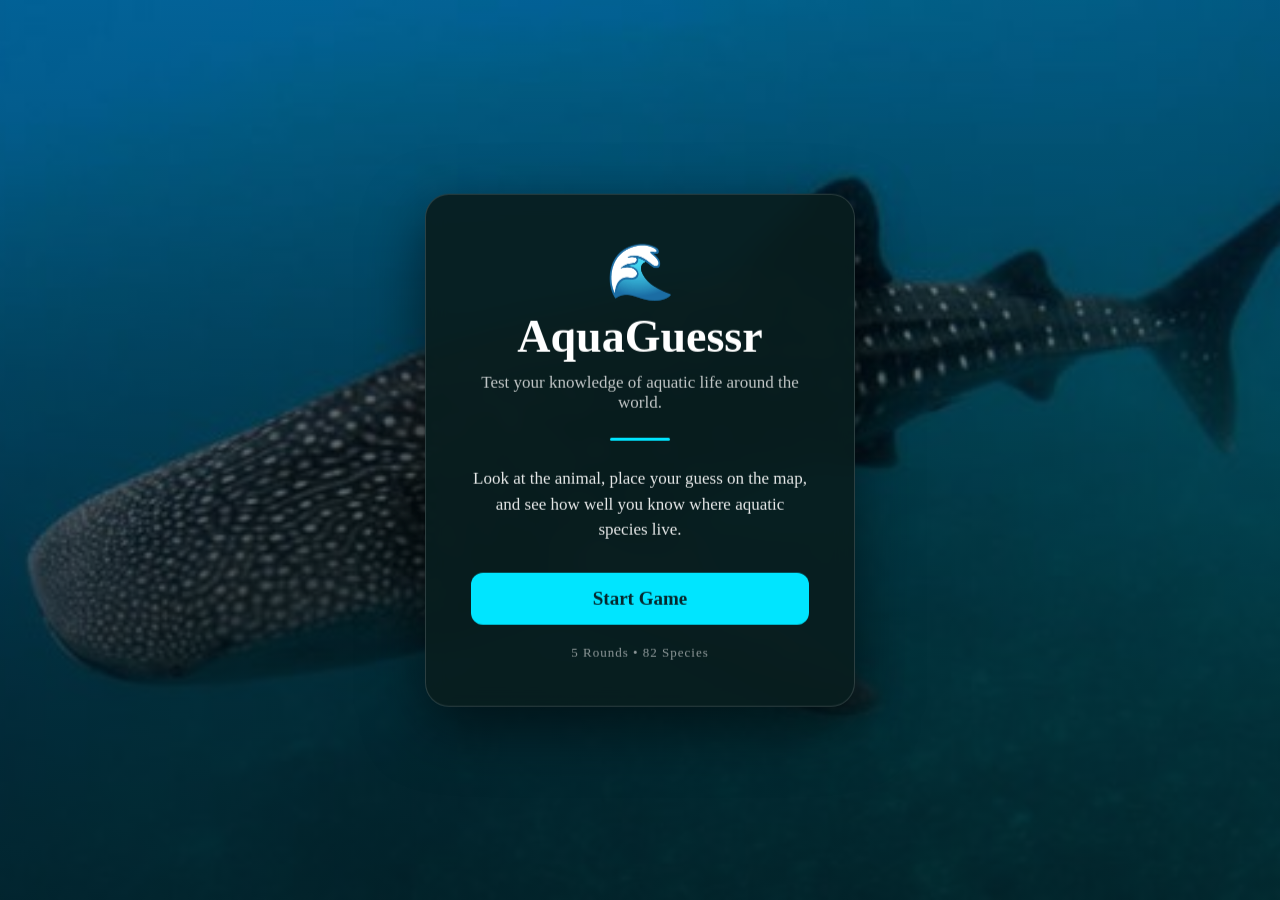
<file: Hackathon/index.html>
<!DOCTYPE html>
<html lang="en">

<head>
    <meta charset="UTF-8">

    <meta
        name="viewport"
        content="width=device-width, initial-scale=1.0"
    >

    <title>AquaGuessr</title>

    <!-- Our CSS -->
    <link rel="stylesheet" href="style.css">

    <!-- PyScript -->
    <link
        rel="stylesheet"
        href="https://pyscript.net/releases/2026.7.3/core.css"
    >

    <script
        type="module"
        src="https://pyscript.net/releases/2026.7.3/core.js">
    </script>
</head>


<body class="intro_page">

    <!-- Background image -->
    <div id="background"></div>


    <!-- Main Menu -->
    <main class="menu-card">

        <div class="menu-logo">
            🌊
        </div>


        <h1 class="menu-title">
            AquaGuessr
        </h1>


        <p class="menu-subtitle">
            Test your knowledge of aquatic life around the world.
        </p>


        <div class="menu-divider"></div>


        <p class="menu-description">
            Look at the animal, place your guess on the map,
            and see how well you know where aquatic species live.
        </p>


        <a
            href="game.html"
            class="start-button"
        >
            Start Game
        </a>


        <p class="menu-rounds">
            5 Rounds • 82 Species
        </p>

    </main>


    <!-- PyScript / AI -->
    <script
        type="py"
        src="26 Hackathon.py"
        target="ai_output"
        config="species.json">
    </script>


    <!-- Keep AI output available but out of the menu layout -->
    <div id="ai_output"></div>

</body>

</html>
</file>
<file: Hackathon/style.css>
/* =========================================================
   GLOBAL
   ========================================================= */

html,
body {
    margin: 0;
    padding: 0;
    width: 100%;
    height: 100%;
}

body {
    font-family: 'Lora', Georgia, serif;
    overflow: hidden;
}


/* =========================================================
   GAME PAGE - MAP
   ========================================================= */

#map {
    position: absolute;

    top: 0;
    left: 0;

    width: 100vw;
    height: 100vh;

    margin: 0;

    z-index: 1;
}

.geographic-label {
    width: max-content;
    transform: translate(-50%, -50%);
    pointer-events: none;
    user-select: none;
    text-align: center;
    white-space: nowrap;
}

.geographic-label--ocean {
    color: rgba(225, 245, 247, 0.86);
    font-size: 12px;
    font-style: italic;
    font-weight: 600;
    letter-spacing: 1.5px;
    text-shadow: 0 1px 3px rgba(0, 35, 45, 0.95), 0 0 8px rgba(0, 35, 45, 0.8);
}

.geographic-label--continent {
    color: rgba(255, 255, 255, 0.9);
    font-size: 13px;
    font-weight: 700;
    letter-spacing: 1px;
    text-transform: uppercase;
    text-shadow: 0 1px 3px rgba(0, 0, 0, 0.95), 0 0 8px rgba(0, 0, 0, 0.7);
}


/* =========================================================
   GAME PAGE - QUESTION CARD
   ========================================================= */

#QuestionBox {
    position: absolute;

    top: 50px;
    left: 20px;

    width: 320px;

    padding: 20px;

    box-sizing: border-box;

    background: rgba(8, 30, 31, 0.94);

    border: 1px solid rgba(255, 255, 255, 0.15);

    border-radius: 20px;

    box-shadow:
        0 8px 30px rgba(0, 0, 0, 0.45);

    color: white;

    text-align: left;

    z-index: 1000;
}


/* =========================================================
   GAME PAGE - TITLE
   ========================================================= */

#title {
    margin: 0 0 20px 0;

    font-size: 28px;

    color: white;
}


/* =========================================================
   GAME PAGE - QUESTION
   ========================================================= */

#QuestionBox h2 {
    margin: 0 0 18px 0;

    font-size: 27px;
    line-height: 1.15;

    color: white;
}


/* =========================================================
   GAME PAGE - FISH
   ========================================================= */

#fish-container {
    width: 100%;
}


#fish-image {
    display: block;

    width: 100%;
    height: 210px;

    object-fit: cover;

    border-radius: 15px;

    box-shadow:
        0 4px 12px rgba(0, 0, 0, 0.35);
}


#fish-name {
    margin: 14px 0 12px 0;

    font-size: 21px;

    color: white;
}


/* =========================================================
   GAME PAGE - ROUND / SCORE
   ========================================================= */

#game-info p {
    margin: 7px 0;

    font-size: 16px;

    color: rgba(255, 255, 255, 0.8);
}


/* =========================================================
   GAME PAGE - SUBMIT / NEXT FISH BUTTON
   ========================================================= */

#submit-button {
    display: block;

    width: 100%;

    margin-top: 18px;

    padding: 12px 15px;

    box-sizing: border-box;

    font-size: 17px;
    font-weight: bold;

    color: #06282d;

    background: #00e5ff;

    border: none;
    border-radius: 12px;

    cursor: pointer;

    box-shadow:
        0 4px 10px rgba(0, 0, 0, 0.3);
    
    transition:
        transform 0.15s ease,
        box-shadow 0.15s ease;
}


#submit-button:hover {
    background: #5defff;
    transform: translateY(-2px);

    box-shadow:
        0 7px 20px rgba(0, 229, 255, 0.3);
}




/* Old button is not used */

#next-button {
    display: none !important;
}


/* =========================================================
   GAME PAGE - RESULTS
   ========================================================= */

/* =========================================================
   NORMAL ROUND RESULT
   ========================================================= */

#result {
    position: absolute;
    top: 50px;
    left: 400px;

    width: 450px;

    margin: 0;
    padding: 20px;

    box-sizing: border-box;

    background: rgba(8, 30, 31, 0.96);
    color: white;

    border: 1px solid rgba(255, 255, 255, 0.15);
    border-radius: 20px;

    box-shadow: 0 10px 30px rgba(0, 0, 0, 0.5);

    z-index: 1500;
}

#result:empty {
    display: none;
}


/* =========================================================
   GAME OVER
   ========================================================= */

#result.game-over {
    position: fixed !important;

    top: 50% !important;
    left: 50% !important;

    transform: translate(-50%, -50%) !important;

    width: 450px !important;
    max-width: calc(100vw - 40px) !important;

    padding: 45px !important;

    margin: 0 !important;

    text-align: center !important;

    background: rgba(8, 30, 31, 0.98) !important;

    border: 1px solid rgba(255, 255, 255, 0.2) !important;
    border-radius: 25px !important;

    box-shadow: 0 20px 70px rgba(0, 0, 0, 0.7) !important;

    color: white !important;

    z-index: 9999 !important;
}


/* Wave */

#result.game-over .game-over-wave {
    font-size: 55px;

    margin-bottom: 10px;
}


/* GAME OVER */

#result.game-over h2 {
    margin: 0 0 30px 0;

    font-size: 42px;
    font-weight: 800;

    color: white;
}


/* FINAL SCORE label */

#result.game-over .final-score-label {
    margin: 0 0 5px 0;

    font-size: 14px;
    font-weight: bold;

    letter-spacing: 2px;

    text-transform: uppercase;

    color: rgba(255, 255, 255, 0.6);
}


/* Actual score */

#result.game-over .final-score {
    margin: 0 0 35px 0;

    font-size: 64px;
    font-weight: 800;

    color: #00e5ff;
}


/* Play Again */

#result.game-over #play-again-button {
    display: block;

    width: 100%;

    padding: 15px;

    border: none;
    border-radius: 12px;

    background: #00e5ff;

    color: #06282d;

    font-size: 19px;
    font-weight: bold;

    cursor: pointer;
}

#result.game-over #play-again-button:hover {
    background: #5defff;
}


/* =========================================================
   INTRO PAGE
   ========================================================= */

html:has(body.intro_page) {
    width: 100%;
    height: 100%;
}


body.intro_page {
    position: relative;

    width: 100%;
    height: 100%;

    margin: 0;
    padding: 0;

    overflow: hidden;

    background: #061b20;
}


/* =========================================================
   INTRO PAGE - BACKGROUND
   ========================================================= */

.intro_page #background {
    position: fixed;

    inset: 0;

    width: 100vw;
    height: 100vh;

    background:
        linear-gradient(
            rgba(2, 18, 25, 0.45),
            rgba(2, 18, 25, 0.82)
        ),
        url("data/images/Whale Shark.jpg");

    background-size: cover;
    background-position: center;

    z-index: 0;
}


/* =========================================================
   INTRO PAGE - MENU CARD
   ========================================================= */

.intro_page .menu-card {
    position: fixed;

    top: 50%;
    left: 50%;

    transform: translate(-50%, -50%);

    width: 430px;
    max-width: calc(100vw - 40px);

    padding: 45px;

    box-sizing: border-box;

    text-align: center;

    color: white;

    background: rgba(8, 30, 31, 0.93);

    border: 1px solid rgba(255, 255, 255, 0.15);

    border-radius: 24px;

    box-shadow:
        0 20px 60px rgba(0, 0, 0, 0.55);

    backdrop-filter: blur(10px);

    z-index: 100;
}


/* =========================================================
   INTRO PAGE - LOGO
   ========================================================= */

.menu-logo {
    margin-bottom: 5px;

    font-size: 55px;
}


/* =========================================================
   INTRO PAGE - TITLE
   ========================================================= */

.menu-title {
    margin: 0;

    font-size: 46px;
    font-weight: 800;

    color: white;
}


/* =========================================================
   INTRO PAGE - SUBTITLE
   ========================================================= */

.menu-subtitle {
    margin: 10px 0 25px;

    font-size: 17px;

    color: rgba(255, 255, 255, 0.75);
}


/* =========================================================
   INTRO PAGE - DIVIDER
   ========================================================= */

.menu-divider {
    width: 60px;
    height: 3px;

    margin: 0 auto 25px;

    background: #00e5ff;

    border-radius: 10px;
}


/* =========================================================
   INTRO PAGE - DESCRIPTION
   ========================================================= */

.menu-description {
    margin: 0 0 30px;

    font-size: 17px;
    line-height: 1.5;

    color: rgba(255, 255, 255, 0.9);
}


/* =========================================================
   INTRO PAGE - START BUTTON
   ========================================================= */

.start-button {
    display: block;

    width: 100%;

    padding: 15px;

    box-sizing: border-box;

    background: #00e5ff;

    color: #06282d;

    border-radius: 12px;

    text-decoration: none;

    font-size: 19px;
    font-weight: bold;

    transition:
        transform 0.15s ease,
        box-shadow 0.15s ease;
}


.start-button:hover {
    transform: translateY(-2px);

    box-shadow:
        0 7px 20px rgba(0, 229, 255, 0.3);
}


/* =========================================================
   INTRO PAGE - BOTTOM TEXT
   ========================================================= */

.menu-rounds {
    margin: 20px 0 0;

    font-size: 13px;

    letter-spacing: 1px;

    color: rgba(255, 255, 255, 0.55);
}


/* =========================================================
   INTRO PAGE - PYSCRIPT
   ========================================================= */

.intro_page #ai_output {
    display: none;
}


/* =========================================================
   SMALL SCREENS
   ========================================================= */

@media (max-width: 600px) {

    #QuestionBox {
        top: 10px;
        left: 10px;

        width: 280px;

        padding: 15px;
    }


    #fish-image {
        height: 180px;
    }


    #QuestionBox h2 {
        font-size: 23px;
    }


    .intro_page .menu-card {
        width: calc(100vw - 30px);

        padding: 30px;
    }


    .menu-title {
        font-size: 38px;
    }
}
</file>
